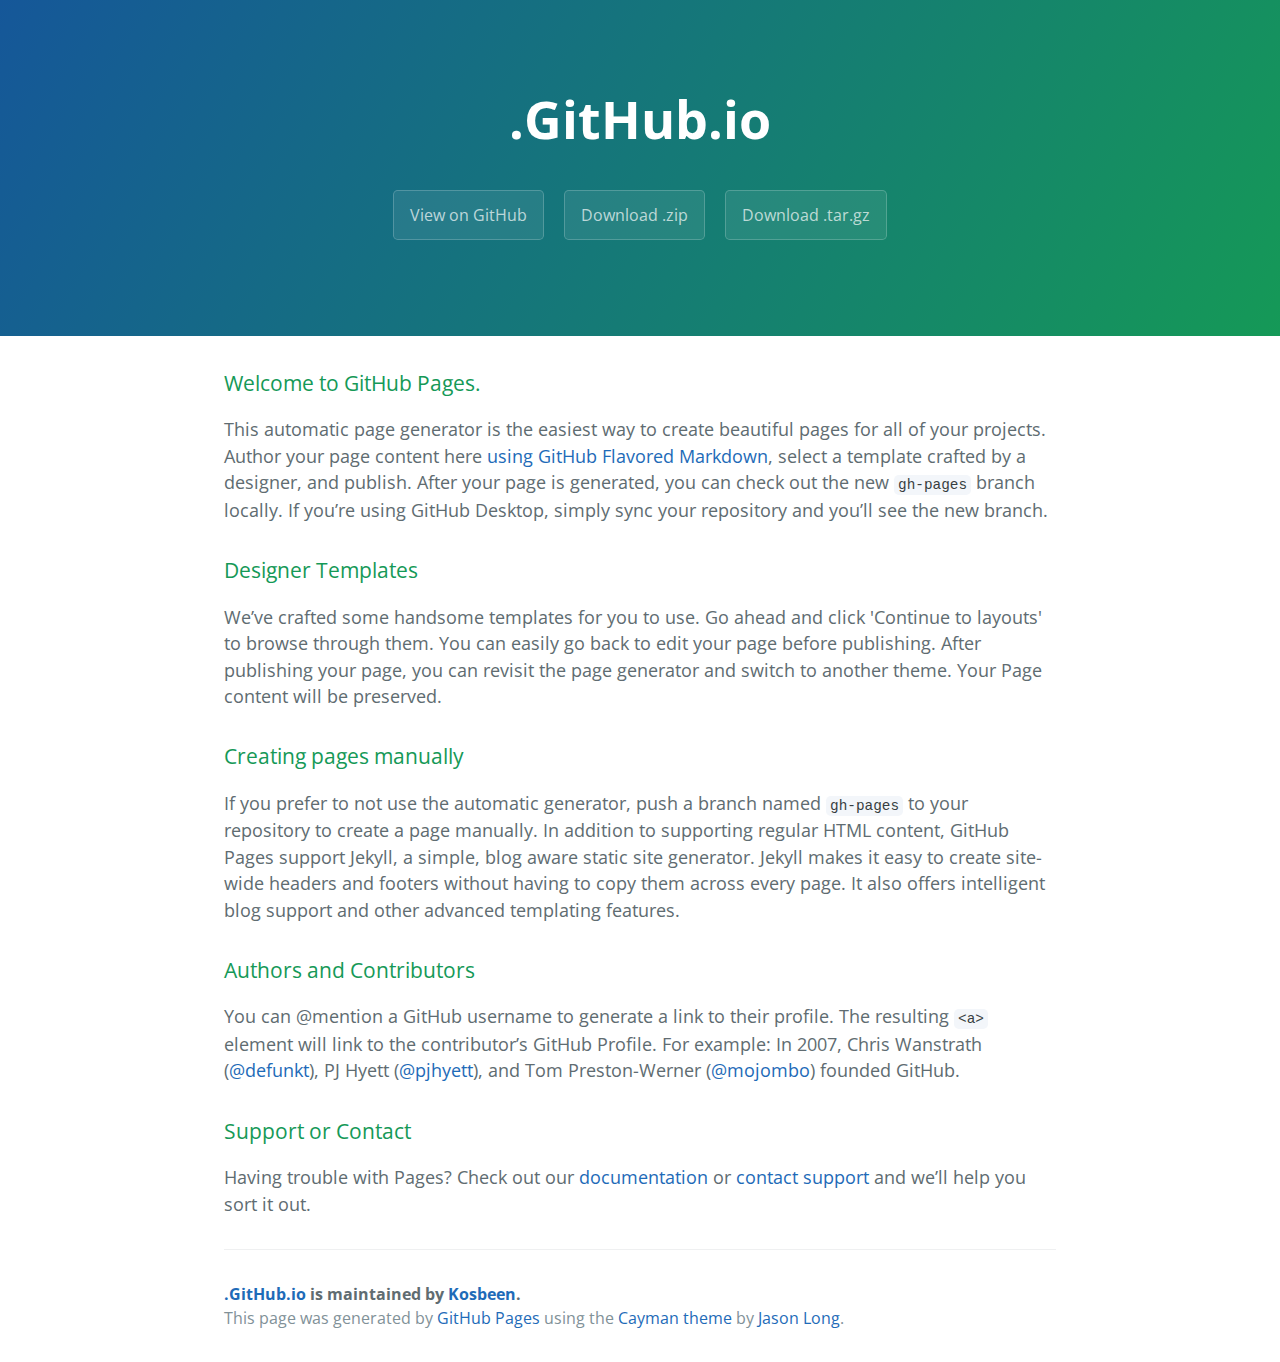
<file: index.html>
<!DOCTYPE html>
<html lang="en-us">
  <head>
    <meta charset="UTF-8">
    <title>.GitHub.io by Kosbeen</title>
    <meta name="viewport" content="width=device-width, initial-scale=1">
    <link rel="stylesheet" type="text/css" href="stylesheets/normalize.css" media="screen">
    <link href='https://fonts.googleapis.com/css?family=Open+Sans:400,700' rel='stylesheet' type='text/css'>
    <link rel="stylesheet" type="text/css" href="stylesheets/stylesheet.css" media="screen">
    <link rel="stylesheet" type="text/css" href="stylesheets/github-light.css" media="screen">
  </head>
  <body>
    <section class="page-header">
      <h1 class="project-name">.GitHub.io</h1>
      <h2 class="project-tagline"></h2>
      <a href="https://github.com/Kosbeen/.github.io" class="btn">View on GitHub</a>
      <a href="https://github.com/Kosbeen/.github.io/zipball/master" class="btn">Download .zip</a>
      <a href="https://github.com/Kosbeen/.github.io/tarball/master" class="btn">Download .tar.gz</a>
    </section>

    <section class="main-content">
      <h3>
<a id="welcome-to-github-pages" class="anchor" href="#welcome-to-github-pages" aria-hidden="true"><span aria-hidden="true" class="octicon octicon-link"></span></a>Welcome to GitHub Pages.</h3>
<p>This automatic page generator is the easiest way to create beautiful pages for all of your projects. Author your page content here <a href="https://guides.github.com/features/mastering-markdown/">using GitHub Flavored Markdown</a>, select a template crafted by a designer, and publish. After your page is generated, you can check out the new <code>gh-pages</code> branch locally. If you’re using GitHub Desktop, simply sync your repository and you’ll see the new branch.</p>
<h3>
<a id="designer-templates" class="anchor" href="#designer-templates" aria-hidden="true"><span aria-hidden="true" class="octicon octicon-link"></span></a>Designer Templates</h3>
<p>We’ve crafted some handsome templates for you to use. Go ahead and click 'Continue to layouts' to browse through them. You can easily go back to edit your page before publishing. After publishing your page, you can revisit the page generator and switch to another theme. Your Page content will be preserved.</p>
<h3>
<a id="creating-pages-manually" class="anchor" href="#creating-pages-manually" aria-hidden="true"><span aria-hidden="true" class="octicon octicon-link"></span></a>Creating pages manually</h3>
<p>If you prefer to not use the automatic generator, push a branch named <code>gh-pages</code> to your repository to create a page manually. In addition to supporting regular HTML content, GitHub Pages support Jekyll, a simple, blog aware static site generator. Jekyll makes it easy to create site-wide headers and footers without having to copy them across every page. It also offers intelligent blog support and other advanced templating features.</p>
<h3>
<a id="authors-and-contributors" class="anchor" href="#authors-and-contributors" aria-hidden="true"><span aria-hidden="true" class="octicon octicon-link"></span></a>Authors and Contributors</h3>
<p>You can @mention a GitHub username to generate a link to their profile. The resulting <code>&lt;a&gt;</code> element will link to the contributor’s GitHub Profile. For example: In 2007, Chris Wanstrath (<a class="user-mention" data-hovercard-type="user" data-hovercard-url="/users/defunkt/hovercard" data-octo-click="hovercard-link-click" data-octo-dimensions="link_type:self" href="https://github.com/defunkt">@defunkt</a>), PJ Hyett (<a class="user-mention" data-hovercard-type="user" data-hovercard-url="/users/pjhyett/hovercard" data-octo-click="hovercard-link-click" data-octo-dimensions="link_type:self" href="https://github.com/pjhyett">@pjhyett</a>), and Tom Preston-Werner (<a class="user-mention" data-hovercard-type="user" data-hovercard-url="/users/mojombo/hovercard" data-octo-click="hovercard-link-click" data-octo-dimensions="link_type:self" href="https://github.com/mojombo">@mojombo</a>) founded GitHub.</p>
<h3>
<a id="support-or-contact" class="anchor" href="#support-or-contact" aria-hidden="true"><span aria-hidden="true" class="octicon octicon-link"></span></a>Support or Contact</h3>
<p>Having trouble with Pages? Check out our <a href="https://help.github.com/pages">documentation</a> or <a href="https://github.com/contact">contact support</a> and we’ll help you sort it out.</p>

      <footer class="site-footer">
        <span class="site-footer-owner"><a href="https://github.com/Kosbeen/.github.io">.GitHub.io</a> is maintained by <a href="https://github.com/Kosbeen">Kosbeen</a>.</span>

        <span class="site-footer-credits">This page was generated by <a href="https://pages.github.com">GitHub Pages</a> using the <a href="https://github.com/jasonlong/cayman-theme">Cayman theme</a> by <a href="https://twitter.com/jasonlong">Jason Long</a>.</span>
      </footer>

    </section>

  
  </body>
</html>
</file>
<file: stylesheets/stylesheet.css>
* {
  box-sizing: border-box; }

body {
  padding: 0;
  margin: 0;
  font-family: "Open Sans", "Helvetica Neue", Helvetica, Arial, sans-serif;
  font-size: 16px;
  line-height: 1.5;
  color: #606c71; }

a {
  color: #1e6bb8;
  text-decoration: none; }
  a:hover {
    text-decoration: underline; }

.btn {
  display: inline-block;
  margin-bottom: 1rem;
  color: rgba(255, 255, 255, 0.7);
  background-color: rgba(255, 255, 255, 0.08);
  border-color: rgba(255, 255, 255, 0.2);
  border-style: solid;
  border-width: 1px;
  border-radius: 0.3rem;
  transition: color 0.2s, background-color 0.2s, border-color 0.2s; }
  .btn + .btn {
    margin-left: 1rem; }

.btn:hover {
  color: rgba(255, 255, 255, 0.8);
  text-decoration: none;
  background-color: rgba(255, 255, 255, 0.2);
  border-color: rgba(255, 255, 255, 0.3); }

@media screen and (min-width: 64em) {
  .btn {
    padding: 0.75rem 1rem; } }

@media screen and (min-width: 42em) and (max-width: 64em) {
  .btn {
    padding: 0.6rem 0.9rem;
    font-size: 0.9rem; } }

@media screen and (max-width: 42em) {
  .btn {
    display: block;
    width: 100%;
    padding: 0.75rem;
    font-size: 0.9rem; }
    .btn + .btn {
      margin-top: 1rem;
      margin-left: 0; } }

.page-header {
  color: #fff;
  text-align: center;
  background-color: #159957;
  background-image: linear-gradient(120deg, #155799, #159957); }

@media screen and (min-width: 64em) {
  .page-header {
    padding: 5rem 6rem; } }

@media screen and (min-width: 42em) and (max-width: 64em) {
  .page-header {
    padding: 3rem 4rem; } }

@media screen and (max-width: 42em) {
  .page-header {
    padding: 2rem 1rem; } }

.project-name {
  margin-top: 0;
  margin-bottom: 0.1rem; }

@media screen and (min-width: 64em) {
  .project-name {
    font-size: 3.25rem; } }

@media screen and (min-width: 42em) and (max-width: 64em) {
  .project-name {
    font-size: 2.25rem; } }

@media screen and (max-width: 42em) {
  .project-name {
    font-size: 1.75rem; } }

.project-tagline {
  margin-bottom: 2rem;
  font-weight: normal;
  opacity: 0.7; }

@media screen and (min-width: 64em) {
  .project-tagline {
    font-size: 1.25rem; } }

@media screen and (min-width: 42em) and (max-width: 64em) {
  .project-tagline {
    font-size: 1.15rem; } }

@media screen and (max-width: 42em) {
  .project-tagline {
    font-size: 1rem; } }

.main-content :first-child {
  margin-top: 0; }
.main-content img {
  max-width: 100%; }
.main-content h1, .main-content h2, .main-content h3, .main-content h4, .main-content h5, .main-content h6 {
  margin-top: 2rem;
  margin-bottom: 1rem;
  font-weight: normal;
  color: #159957; }
.main-content p {
  margin-bottom: 1em; }
.main-content code {
  padding: 2px 4px;
  font-family: Consolas, "Liberation Mono", Menlo, Courier, monospace;
  font-size: 0.9rem;
  color: #383e41;
  background-color: #f3f6fa;
  border-radius: 0.3rem; }
.main-content pre {
  padding: 0.8rem;
  margin-top: 0;
  margin-bottom: 1rem;
  font: 1rem Consolas, "Liberation Mono", Menlo, Courier, monospace;
  color: #567482;
  word-wrap: normal;
  background-color: #f3f6fa;
  border: solid 1px #dce6f0;
  border-radius: 0.3rem; }
  .main-content pre > code {
    padding: 0;
    margin: 0;
    font-size: 0.9rem;
    color: #567482;
    word-break: normal;
    white-space: pre;
    background: transparent;
    border: 0; }
.main-content .highlight {
  margin-bottom: 1rem; }
  .main-content .highlight pre {
    margin-bottom: 0;
    word-break: normal; }
.main-content .highlight pre, .main-content pre {
  padding: 0.8rem;
  overflow: auto;
  font-size: 0.9rem;
  line-height: 1.45;
  border-radius: 0.3rem; }
.main-content pre code, .main-content pre tt {
  display: inline;
  max-width: initial;
  padding: 0;
  margin: 0;
  overflow: initial;
  line-height: inherit;
  word-wrap: normal;
  background-color: transparent;
  border: 0; }
  .main-content pre code:before, .main-content pre code:after, .main-content pre tt:before, .main-content pre tt:after {
    content: normal; }
.main-content ul, .main-content ol {
  margin-top: 0; }
.main-content blockquote {
  padding: 0 1rem;
  margin-left: 0;
  color: #819198;
  border-left: 0.3rem solid #dce6f0; }
  .main-content blockquote > :first-child {
    margin-top: 0; }
  .main-content blockquote > :last-child {
    margin-bottom: 0; }
.main-content table {
  display: block;
  width: 100%;
  overflow: auto;
  word-break: normal;
  word-break: keep-all; }
  .main-content table th {
    font-weight: bold; }
  .main-content table th, .main-content table td {
    padding: 0.5rem 1rem;
    border: 1px solid #e9ebec; }
.main-content dl {
  padding: 0; }
  .main-content dl dt {
    padding: 0;
    margin-top: 1rem;
    font-size: 1rem;
    font-weight: bold; }
  .main-content dl dd {
    padding: 0;
    margin-bottom: 1rem; }
.main-content hr {
  height: 2px;
  padding: 0;
  margin: 1rem 0;
  background-color: #eff0f1;
  border: 0; }

@media screen and (min-width: 64em) {
  .main-content {
    max-width: 64rem;
    padding: 2rem 6rem;
    margin: 0 auto;
    font-size: 1.1rem; } }

@media screen and (min-width: 42em) and (max-width: 64em) {
  .main-content {
    padding: 2rem 4rem;
    font-size: 1.1rem; } }

@media screen and (max-width: 42em) {
  .main-content {
    padding: 2rem 1rem;
    font-size: 1rem; } }

.site-footer {
  padding-top: 2rem;
  margin-top: 2rem;
  border-top: solid 1px #eff0f1; }

.site-footer-owner {
  display: block;
  font-weight: bold; }

.site-footer-credits {
  color: #819198; }

@media screen and (min-width: 64em) {
  .site-footer {
    font-size: 1rem; } }

@media screen and (min-width: 42em) and (max-width: 64em) {
  .site-footer {
    font-size: 1rem; } }

@media screen and (max-width: 42em) {
  .site-footer {
    font-size: 0.9rem; } }
</file>
<file: stylesheets/github-light.css>
/*!
 * GitHub Light v0.4.1
 * Copyright (c) 2012 - 2017 GitHub, Inc.
 * Licensed under MIT (https://github.com/primer/github-syntax-theme-generator/blob/master/LICENSE)
 */

.pl-c /* comment, punctuation.definition.comment, string.comment */ {
  color: #6a737d;
}

.pl-c1 /* constant, entity.name.constant, variable.other.constant, variable.language, support, meta.property-name, support.constant, support.variable, meta.module-reference, markup.raw, meta.diff.header, meta.output */,
.pl-s .pl-v /* string variable */ {
  color: #005cc5;
}

.pl-e /* entity */,
.pl-en /* entity.name */ {
  color: #6f42c1;
}

.pl-smi /* variable.parameter.function, storage.modifier.package, storage.modifier.import, storage.type.java, variable.other */,
.pl-s .pl-s1 /* string source */ {
  color: #24292e;
}

.pl-ent /* entity.name.tag, markup.quote */ {
  color: #22863a;
}

.pl-k /* keyword, storage, storage.type */ {
  color: #d73a49;
}

.pl-s /* string */,
.pl-pds /* punctuation.definition.string, source.regexp, string.regexp.character-class */,
.pl-s .pl-pse .pl-s1 /* string punctuation.section.embedded source */,
.pl-sr /* string.regexp */,
.pl-sr .pl-cce /* string.regexp constant.character.escape */,
.pl-sr .pl-sre /* string.regexp source.ruby.embedded */,
.pl-sr .pl-sra /* string.regexp string.regexp.arbitrary-repitition */ {
  color: #032f62;
}

.pl-v /* variable */,
.pl-smw /* sublimelinter.mark.warning */ {
  color: #e36209;
}

.pl-bu /* invalid.broken, invalid.deprecated, invalid.unimplemented, message.error, brackethighlighter.unmatched, sublimelinter.mark.error */ {
  color: #b31d28;
}

.pl-ii /* invalid.illegal */ {
  color: #fafbfc;
  background-color: #b31d28;
}

.pl-c2 /* carriage-return */ {
  color: #fafbfc;
  background-color: #d73a49;
}

.pl-c2::before /* carriage-return */ {
  content: "^M";
}

.pl-sr .pl-cce /* string.regexp constant.character.escape */ {
  font-weight: bold;
  color: #22863a;
}

.pl-ml /* markup.list */ {
  color: #735c0f;
}

.pl-mh /* markup.heading */,
.pl-mh .pl-en /* markup.heading entity.name */,
.pl-ms /* meta.separator */ {
  font-weight: bold;
  color: #005cc5;
}

.pl-mi /* markup.italic */ {
  font-style: italic;
  color: #24292e;
}

.pl-mb /* markup.bold */ {
  font-weight: bold;
  color: #24292e;
}

.pl-md /* markup.deleted, meta.diff.header.from-file, punctuation.definition.deleted */ {
  color: #b31d28;
  background-color: #ffeef0;
}

.pl-mi1 /* markup.inserted, meta.diff.header.to-file, punctuation.definition.inserted */ {
  color: #22863a;
  background-color: #f0fff4;
}

.pl-mc /* markup.changed, punctuation.definition.changed */ {
  color: #e36209;
  background-color: #ffebda;
}

.pl-mi2 /* markup.ignored, markup.untracked */ {
  color: #f6f8fa;
  background-color: #005cc5;
}

.pl-mdr /* meta.diff.range */ {
  font-weight: bold;
  color: #6f42c1;
}

.pl-ba /* brackethighlighter.tag, brackethighlighter.curly, brackethighlighter.round, brackethighlighter.square, brackethighlighter.angle, brackethighlighter.quote */ {
  color: #586069;
}

.pl-sg /* sublimelinter.gutter-mark */ {
  color: #959da5;
}

.pl-corl /* constant.other.reference.link, string.other.link */ {
  text-decoration: underline;
  color: #032f62;
}
</file>
